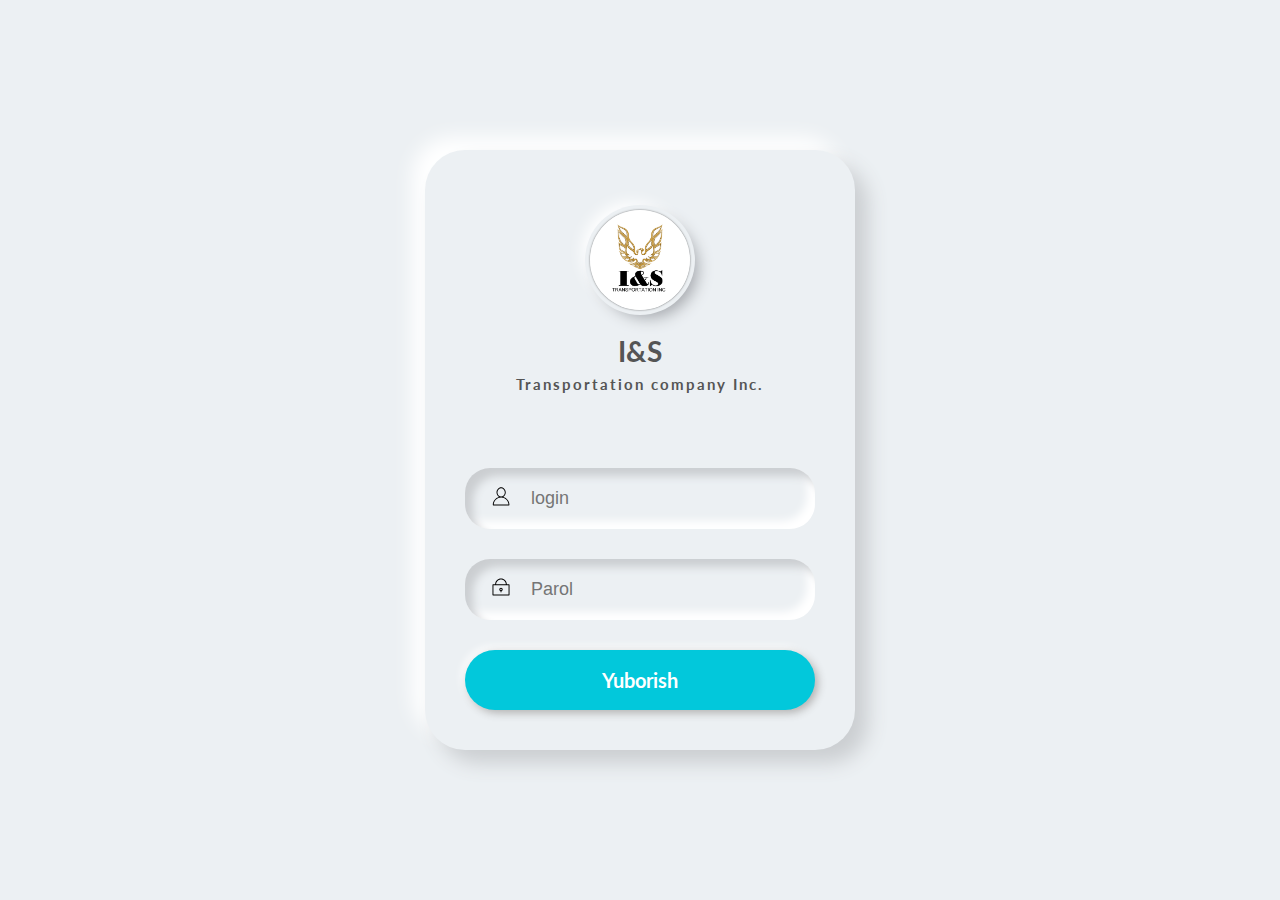
<file: login.html>
<!DOCTYPE html>
<html>
<head>
	<meta charset="utf-8">
	<link rel="stylesheet" type="text/css" href="css/login.css">
	<link href="https://fonts.googleapis.com/css2?family=Lato:wght@300;700&display=swap" rel="stylesheet">
	<title>Login</title>
</head>
<body>

	<div class="login-div">

		<div class="logo"><img src="img/logo-I&S.jpg"></div>

		<div class="title">I&S</div>

		<div class="sub-title">Transportation company Inc. </div>

		<div class="fields">
			<form action="main.php" method="post" class="form">
				
				<div class="login">
					<svg class="svg-icon" viewBox="0 0 20 20">
						<path d="M12.075,10.812c1.358-0.853,2.242-2.507,2.242-4.037c0-2.181-1.795-4.618-4.198-4.618S5.921,4.594,5.921,6.775c0,1.53,0.884,3.185,2.242,4.037c-3.222,0.865-5.6,3.807-5.6,7.298c0,0.23,0.189,0.42,0.42,0.42h14.273c0.23,0,0.42-0.189,0.42-0.42C17.676,14.619,15.297,11.677,12.075,10.812 M6.761,6.775c0-2.162,1.773-3.778,3.358-3.778s3.359,1.616,3.359,3.778c0,2.162-1.774,3.778-3.359,3.778S6.761,8.937,6.761,6.775 M3.415,17.69c0.218-3.51,3.142-6.297,6.704-6.297c3.562,0,6.486,2.787,6.705,6.297H3.415z"></path>
					</svg>
					<input type="login" name="login" class="user-login" placeholder="login">
				</div>
				<div class="password">
					<svg class="svg-icon" viewBox="0 0 20 20">
						<path d="M17.308,7.564h-1.993c0-2.929-2.385-5.314-5.314-5.314S4.686,4.635,4.686,7.564H2.693c-0.244,0-0.443,0.2-0.443,0.443v9.3c0,0.243,0.199,0.442,0.443,0.442h14.615c0.243,0,0.442-0.199,0.442-0.442v-9.3C17.75,7.764,17.551,7.564,17.308,7.564 M10,3.136c2.442,0,4.43,1.986,4.43,4.428H5.571C5.571,5.122,7.558,3.136,10,3.136 M16.865,16.864H3.136V8.45h13.729V16.864z M10,10.664c-0.854,0-1.55,0.696-1.55,1.551c0,0.699,0.467,1.292,1.107,1.485v0.95c0,0.243,0.2,0.442,0.443,0.442s0.443-0.199,0.443-0.442V13.7c0.64-0.193,1.106-0.786,1.106-1.485C11.55,11.36,10.854,10.664,10,10.664 M10,12.878c-0.366,0-0.664-0.298-0.664-0.663c0-0.366,0.298-0.665,0.664-0.665c0.365,0,0.664,0.299,0.664,0.665C10.664,12.58,10.365,12.878,10,12.878"></path>
					</svg>
					<input type="password" name="password" class="user-password" placeholder="Parol">
				</div>

				<button type="submit" name="submit" class="log-in">Yuborish</button>

			</form>
		</div>

	</div>

</body>
</html>
</file>
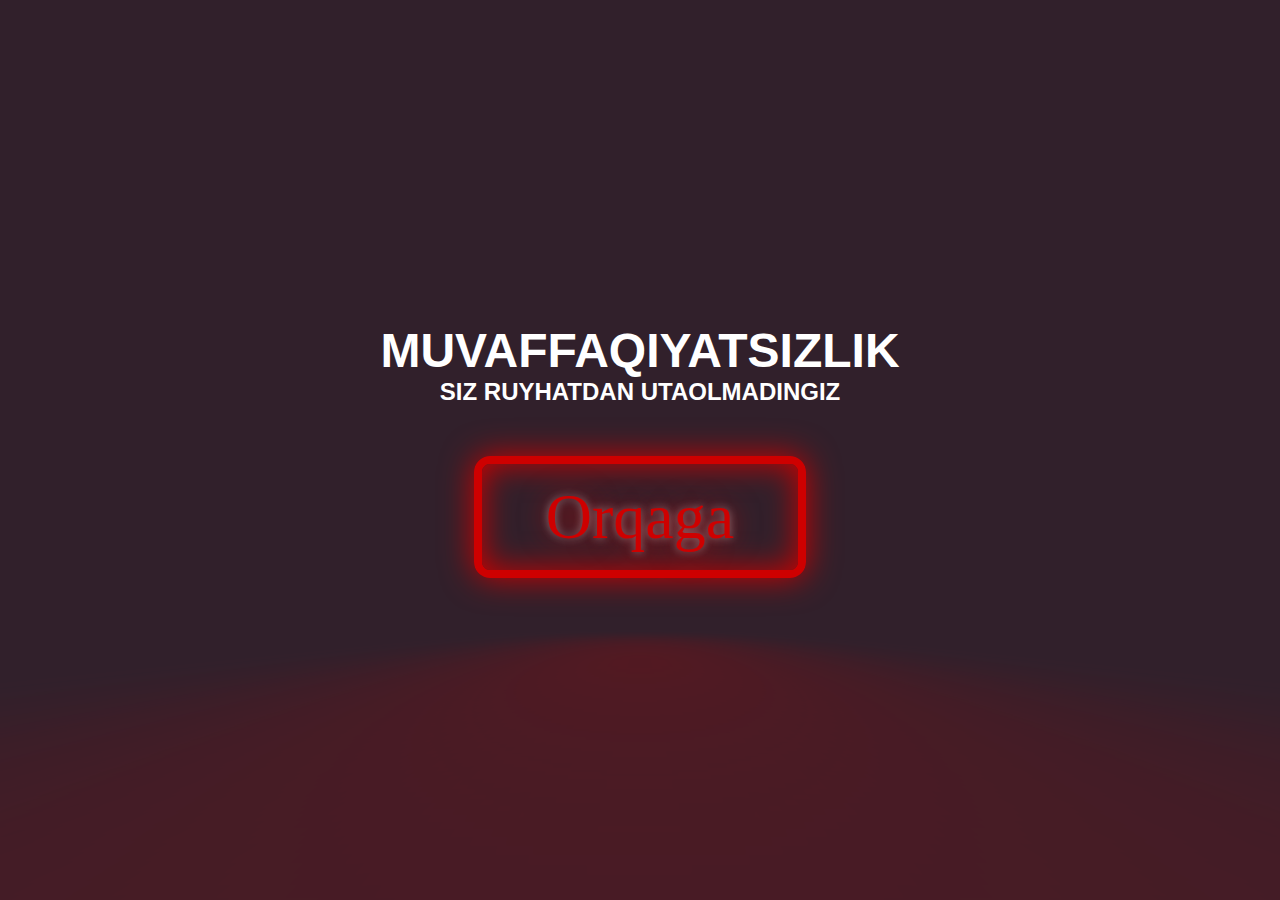
<file: ruyhatdanutdingiz.html>
<html>
<head>
	<meta charset="utf-8">
	<title>document</title>
	<style>
:root{
--neon: #ce0000;
--bg: hsl(323 21% 16%);
}

*,
*::before,
*::after{
	box-sizing: border-box;
	margin: 0;
}

body{
	min-height: 100vh;
	display: grid;
	place-items:  center;
	background: var(--bg);
	font-family: "Balsamiq Sans", cursive;
	color: var(--neon);
}

div{
	display: flex;
	flex-direction: column;
	align-items: center;
}
h1, h2{
	font-family: sans-serif;
	color: #fff;
	text-transform: uppercase;
}
h1{
	font-size: 3em;
}
h2{
	padding-bottom: 50px;
}

.btn{
	font-size: 4em;

	display: inline-block;
	cursor: pointer;
	text-decoration: none;
	color: var(--neon);
	border: var(--neon) 0.125em solid;
	padding: 0.25em 1em;
	border-radius: 0.25em;

	text-shadow: 
		0 0 0.125em hsl(0 0% 100% / 0.4),
		0 0 0.45em currentColor;
	box-shadow: inset 0 0 0.5em 0 var(--neon),
				0 0 0.5em 0 var(--neon);

	position: relative;
}

.btn::before{
	pointer-events: none;
	content: '';
	position: absolute;
	background: var(--neon);
	top: 130%;
	left: 0;
 	width: 100%;
 	height: 116%;

 	transform: perspective(0.25em) rotateX(20deg) scale(1, 0.35);

 	filter: blur(2em);
 	opacity: 0.7;
}

.btn::after{
	content: '';
	position: absolute;
	top: 0;
	left: 0;
	right: 0;
	bottom: -0.1em;
	box-shadow: 0 0 2em 0.5em var(--neon);
	opacity: 0 ;
	z-index: -1;
	background-color: var(--neon);
	transition: opacity 100ms linear;
}

.btn:hover,
.btn:focus{
	/*background: var(--neon);*/
	color: #fff;
	text-shadow: none;
}
.btn:hover::before,
.btn:focus::before{
	opacity: 1;
}
.btn:hover::after,
.btn:focus::after{
	opacity: 1;
}
	</style>
</head>
<body>

	<div>
		<h1>Muvaffaqiyatsizlik</h1>
		<h2>Siz ruyhatdan utaolmadingiz</h2>
		<a href='index.html' class='btn'>Orqaga</a>
	</div>

</body>
</html>
</file>
<file: css/login.css>
*{
	box-sizing: border-box;
}

body{
	margin: 0;
	height: 100vh;
	width: 100vw;
	overflow: hidden;
	font-family: "Lato", sans-serif;
	font-weight: 700;
	display: flex;
	align-items: center;
	justify-content: center;
	color: #555;
	background-color: #ecf0f3;
}

.login-div{
	width: 430px;
	height: 600px;
	padding: 60px 35px 35px 35px;
	border-radius: 40px;
	background-color: #ecf0f3;
	box-shadow: 13px 13px 20px #cbced1,
				-13px -13px 20px #fff;
}
.logo{
	width: 100px;
	height: 100px;
	margin: 0 auto;
	border-radius: 50%;
	box-shadow: 0 0 2px #5f5f5f,
				0 0 0 5px #ecf0f3,
				8px 8px 15px #a7aaaf,
				-8px -8px 15px #fff;

}
.logo img{
	background: url('../img/logo-I&S.jpg');
	width: 100px;
	height: 100px;
	border-radius: 50%;
}
.title{
	text-align: center;
	font-size: 28px;
	padding-top: 24px;
	letter-spacing: 0.5px;
}
.sub-title{
	text-align: center;
	font-size: 15px;
	padding-top: 7px;
	letter-spacing: 2px;
}

.fields{
	width: 100%;
	padding: 75px 5px 5px 5px;
}
.fields .form input{
	border: none;
	outline: none;
	background: none;
	font-size: 18px;
	color: #555;
	padding: 20px 10px 20px 5px;
}
.login,
.password{
	margin-bottom: 30px;
	border-radius: 25px;
	box-shadow: inset 8px 8px 8px #cbced1,
				inset -8px -8px 8px #fff;
}

.fields svg{
	height: 22px;
	margin: 0px 10px -3px 25px;
}
.log-in{
	outline: none;
	border: none;
	cursor: pointer;
	width: 100%;
	height: 60px;
	border-radius: 30px;
	font-size: 20px;
	font-weight: 700;
	font-family: "Lato", sans-serif;
	color: #fff;
	text-align: center;
	background-color: #02c8db;
	box-shadow: 3px 3px 8px #b1b1b1,
				-3px -3px 8px #fff;
	transition: all 0.5s;
}
.log-in:hover{
	background-color: #50e5b9;
}
.log-in:active{
	background-color: #88ef9e;
}
</file>
